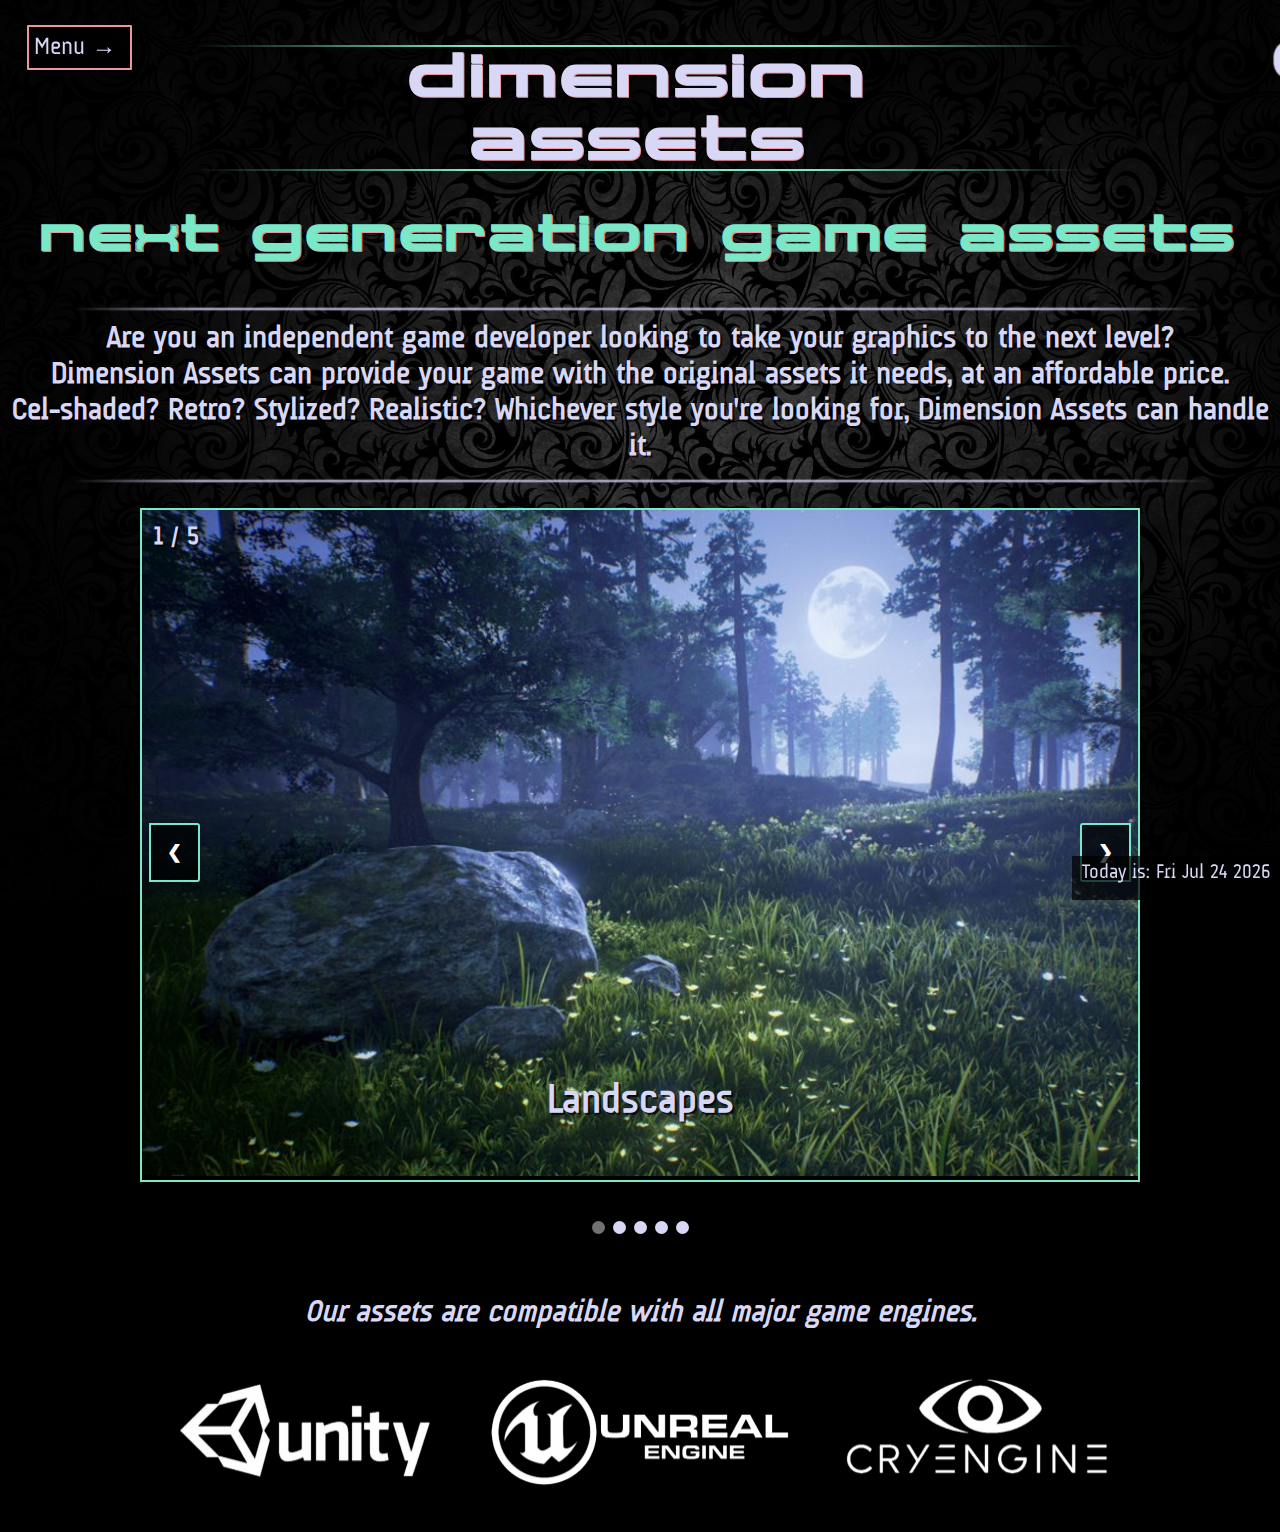
<file: index.htm>
﻿<!doctype html>

<html lang="en">
<head>
    <meta charset="utf-8">
    <link rel="stylesheet" type="text/css" href="Style2.css">
    <title>Dimension Assets</title>
    <meta name="description" content="HTML5 Template">   
</head>

<body>

    <div onmouseover="mouseOverMenu()" onmouseleave="mouseLeaveMenu()" class="dropdown" style="float:left;">
        <a class="dropbtn1" id="mainMenu">Menu &#8594;</a>
        <div class="dropdown-content" id="content" style="text-align:center; left:15px;">
            <a href="index.htm">Home</a>
            <a href="contactus.htm">Contact Us</a>
            <div class="dropdown2">
                <a onclick="productMenu()" id="productsLink" class="dropbtn2">Products &#8594;</a>
                <div id="myDropdown" class="dropdown-content2" style="left:8px;">
                    <a href="assets.htm">Assets</a>
                    <a href="packages.htm">Packages</a>
                </div>
            </div>
        </div>
    </div>

    <div class="textAlignCenter" style="align-content:center;">
        <header class="backgroundTransparent">
            <h1 class="color1 fontSpaceman" style="font-size:55px">dimension<br />assets<br /></h1>
        </header>

        <h2 class="color2 fontSpaceman" style="font-size:45px">next generation game assets<br /></h2>

        <img class="marginIncrease" src="images/Hr.png" width="100%" height="1%" />
        <br />
        <h3 class="first fontMain color1" style="font-size:30px">
            Are you an independent game developer looking to take your graphics to the next level? <br />
            Dimension Assets can provide your game with the original assets it needs, at an affordable price. <br />
            Cel-shaded? Retro? Stylized? Realistic? Whichever style you're looking for, Dimension Assets can handle it. <br />
        </h3>
    </div>
    <img class="marginIncrease" src="images/Hr.png" width="100%" height="1%" />
    <br />

    <div class="slideshow-container">
        <div class="mySlides fade">
            <div class="numbertext fontMain color1"><h3 style="font-size:25px">1 / 5</h3></div>
            <img src="images/landscape.jpg" style="width:100%">
            <div class="text"><h3 class="first fontMain color2 botAlign" style="font-size:40px">Landscapes</h3></div>
           
        </div>

        <div class="mySlides fade">
            <div class="numbertext fontMain color1"><h3 style="font-size:25px">2 / 5</h3></div>
            <img src="images/texture.jpg" style="width:100%">
            <div class="text"><h3 class="first fontMain color2 botAlign" style="font-size:40px">HD Textures</h3></div>
        </div>

        <div class="mySlides fade">
            <div class="numbertext fontMain color1"><h3 style="font-size:25px">3 / 5</h3></div>
            <img src="images/character.jpg" style="width:100%">
            <div class="text"><h3 class="first fontMain color2 botAlign" style="font-size:40px">Character Models</h3></div>
        </div>

        <div class="mySlides fade">
            <div class="numbertext fontMain color1"><h3 style="font-size:25px">4 / 5</h3></div>
            <img src="images/item.jpg" style="width:100%">
            <div class="text"><h3 class="first fontMain color2 botAlign" style="font-size:40px">Objects</h3></div>
        </div>

        <div class="mySlides fade">
            <div class="numbertext fontMain color1"><h3 style="font-size:25px">5 / 5</h3></div>
            <img src="images/structure.jpg" style="width:100%">
            <div class="text"><h3 class="first fontMain color2 botAlign" style="font-size:40px">Structures</h3></div>
        </div>

        <a class="prev" onclick="plusSlides(-1)">&#10094;</a>
        <a class="next" onclick="plusSlides(1)">&#10095;</a>
    </div>
    <br>

    <div style="text-align:center">
        <span class="dot" onclick="currentSlide(1)"></span>
        <span class="dot" onclick="currentSlide(2)"></span>
        <span class="dot" onclick="currentSlide(3)"></span>
        <span class="dot" onclick="currentSlide(4)"></span>
        <span class="dot" onclick="currentSlide(5)"></span>
    </div>

    <div class="textAlignCenter" style="align-content:center;">
        <h3 class="first fontMain color1 botAlign" style="font-size:30px">
            <em>Our assets are compatible with all major game engines.</em>
        </h3>
        <h3>
            <img class="spreadImgs" src="images/unity3d-logo.png" width="300" height="127"/>
            <img class="spreadImgs" src="images/unreal-engine-logo.png" width="300" height="127" />
            <img class="spreadImgs" src="images/cry-engine-logo.png" width="300" height="127" />
        </h3>
    </div>
    <br />
    <div class="overlay" style="font-size: 10px">
        <footer>
            <p id="date"></p>
            <script>
                var d = new Date();
                document.getElementById("date").innerHTML = "\tToday is: " + d.toDateString() + "   ";
            </script>
        </footer>
    </div>
    <script src="FirstScript.js"></script>  
</body>
</html>
</file>
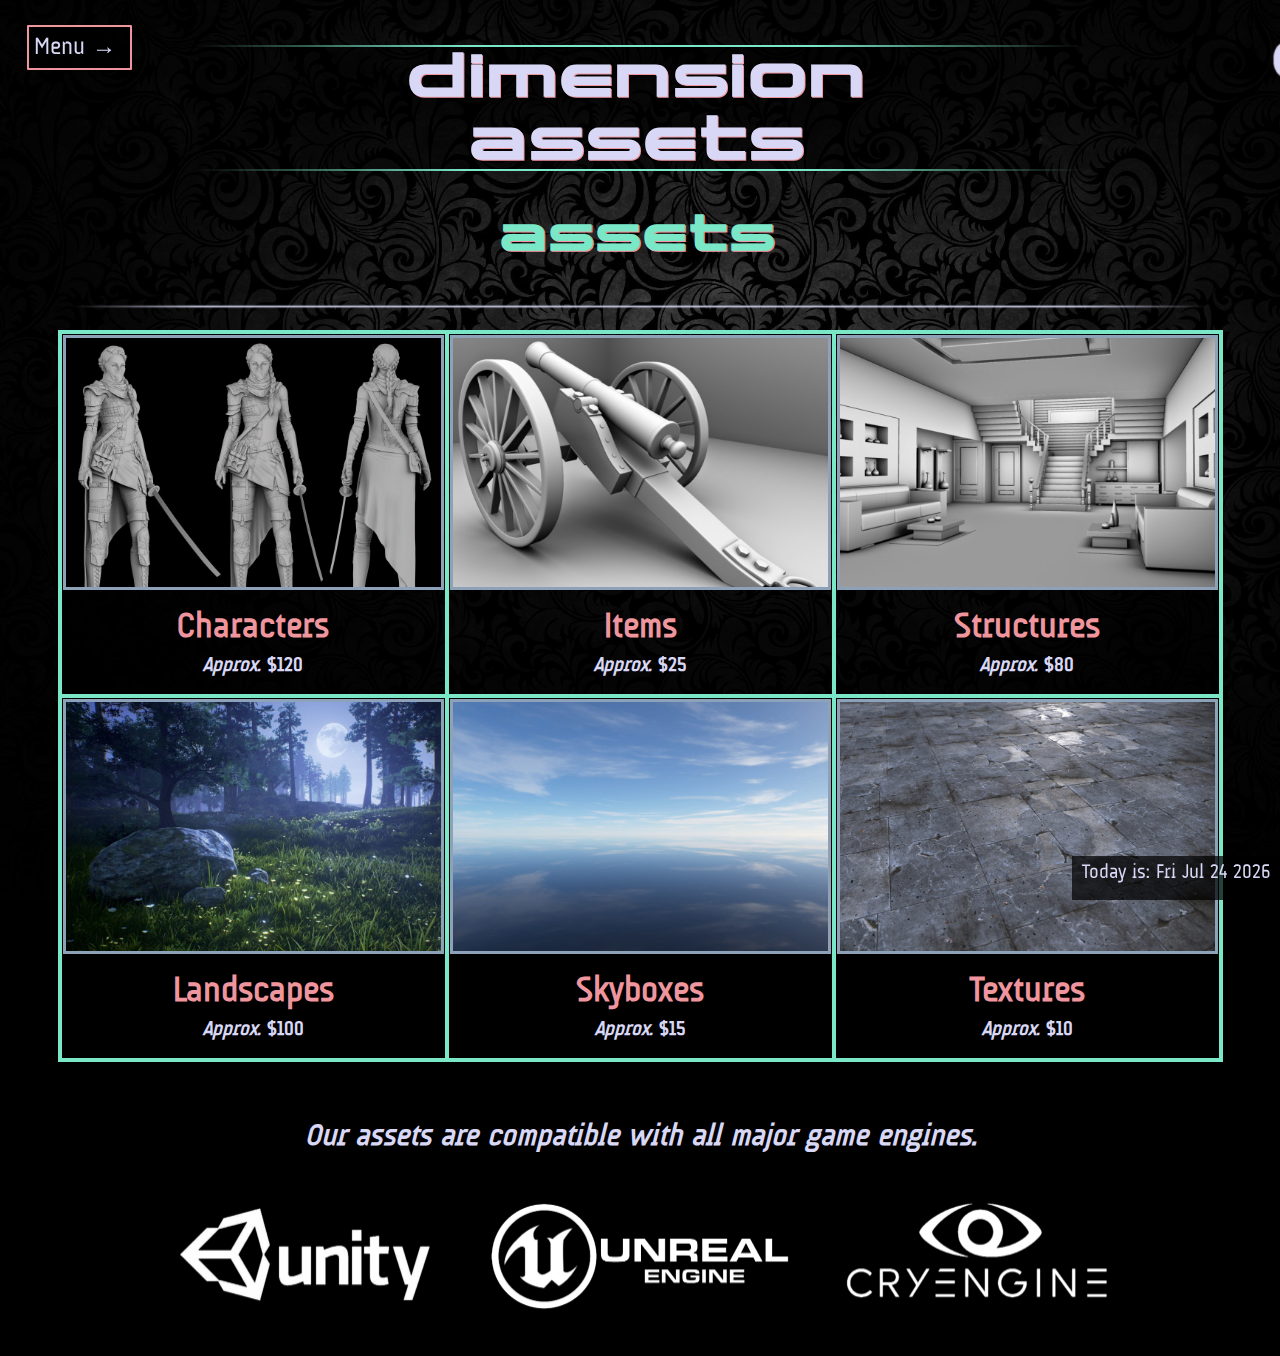
<file: assets.htm>
﻿<!doctype html>

<html lang="en">
<head>
    <meta charset="utf-8">
    <link rel="stylesheet" type="text/css" href="Style2.css">
    <title>Dimension Assets</title>
    <meta name="description" content="HTML5 Template">
    <style>
        .marginIncrease 
        {
            margin-top: 6px;
            margin-bottom: 17px;
        }
    </style>
</head>

<body>

    <div onmouseover="mouseOverMenu()" onmouseleave="mouseLeaveMenu()" class="dropdown" style="float:left;">
        <a class="dropbtn1" id="mainMenu">Menu &#8594;</a>
        <div class="dropdown-content" id="content" style="text-align:center; left:15px;">
            <a href="index.htm">Home</a>
            <a href="contactus.htm">Contact Us</a>
            <div class="dropdown2">
                <a onclick="productMenu()" id="productsLink" class="dropbtn2">Products &#8594;</a>
                <div id="myDropdown" class="dropdown-content2" style="left:8px;">
                    <a href="assets.htm">Assets</a>
                    <a href="packages.htm">Packages</a>
                </div>
            </div>
        </div>
    </div>

    <div class="textAlignCenter" style="align-content:center;">
        <header class="backgroundTransparent">
            <h1 class="color1 fontSpaceman" style="font-size:55px">Dimension<br />Assets<br /></h1>
        </header>

        <h2 class="color2 fontSpaceman" style="font-size:45px">Assets<br /></h2>
        <img class="marginIncrease" src="images/Hr.png" width="100%" height="1%" />
        <br />

        <table rules="all" class="fontMain color1" style="font-size:30px">
            <colgroup>
                <col span="1" style="width: 20%;">
                <col span="1" style="width: 20%;">
                <col span="1" style="width: 20%;">
            </colgroup>

            <tr>
                <td><p.picture><img class="picture" src="images/character.jpg" height="255" width="381" /></p.picture></td>
                <td><p.picture><img class="picture" src="images/item.jpg" height="255" width="381" /></p.picture></td>
                <td><p.picture><img class="picture" src="images/structure.jpg" height="255" width="381" /></p.picture></td>
            </tr>
            <tr>
                <th><h3 class="second">Characters</h3><p><em>Approx.</em> $120</p></th>
                <th><h3 class="second">Items</h3><p><em>Approx.</em> $25</p></th>
                <th><h3 class="second">Structures</h3><p><em>Approx.</em> $80</p></th>
            </tr>
            <tr>
                <td><p.picture><img class="picture" src="images/landscape.jpg" height="255" width="381" /></p.picture></td>
                <td><p.picture><img class="picture" src="images/skybox.jpg" height="255" width="381" /></p.picture></td>
                <td><p.picture><img class="picture" src="images/texture.jpg" height="255" width="381" /></p.picture></td>
            </tr>
            <tr>
                <th><h3 class="second">Landscapes</h3><p><em>Approx.</em> $100</p></th>
                <th><h3 class="second">Skyboxes</h3><p><em>Approx.</em> $15</p></th>
                <th><h3 class="second">Textures</h3><p><em>Approx.</em> $10</p></th>
            </tr>

        </table>
    </div>
    <div class="textAlignCenter" style="align-content:center;">
        <h3 class="first fontMain color1 botAlign" style="font-size:30px">
            <em>Our assets are compatible with all major game engines.</em>
        </h3>
        <h3>
            <img class="spreadImgs" src="images/unity3d-logo.png" width="300" height="127" />
            <img class="spreadImgs" src="images/unreal-engine-logo.png" width="300" height="127" />
            <img class="spreadImgs" src="images/cry-engine-logo.png" width="300" height="127" />
        </h3>
    </div>
    <br />
    <div class="overlay" style="font-size: 10px">
        <footer>
            <p id="date"></p>
            <script>
                var d = new Date();
                document.getElementById("date").innerHTML = "\tToday is: " + d.toDateString() + "   ";
            </script>
        </footer>
    </div>
    <script src="FirstScript.js"></script>
</body>
</html>
</file>
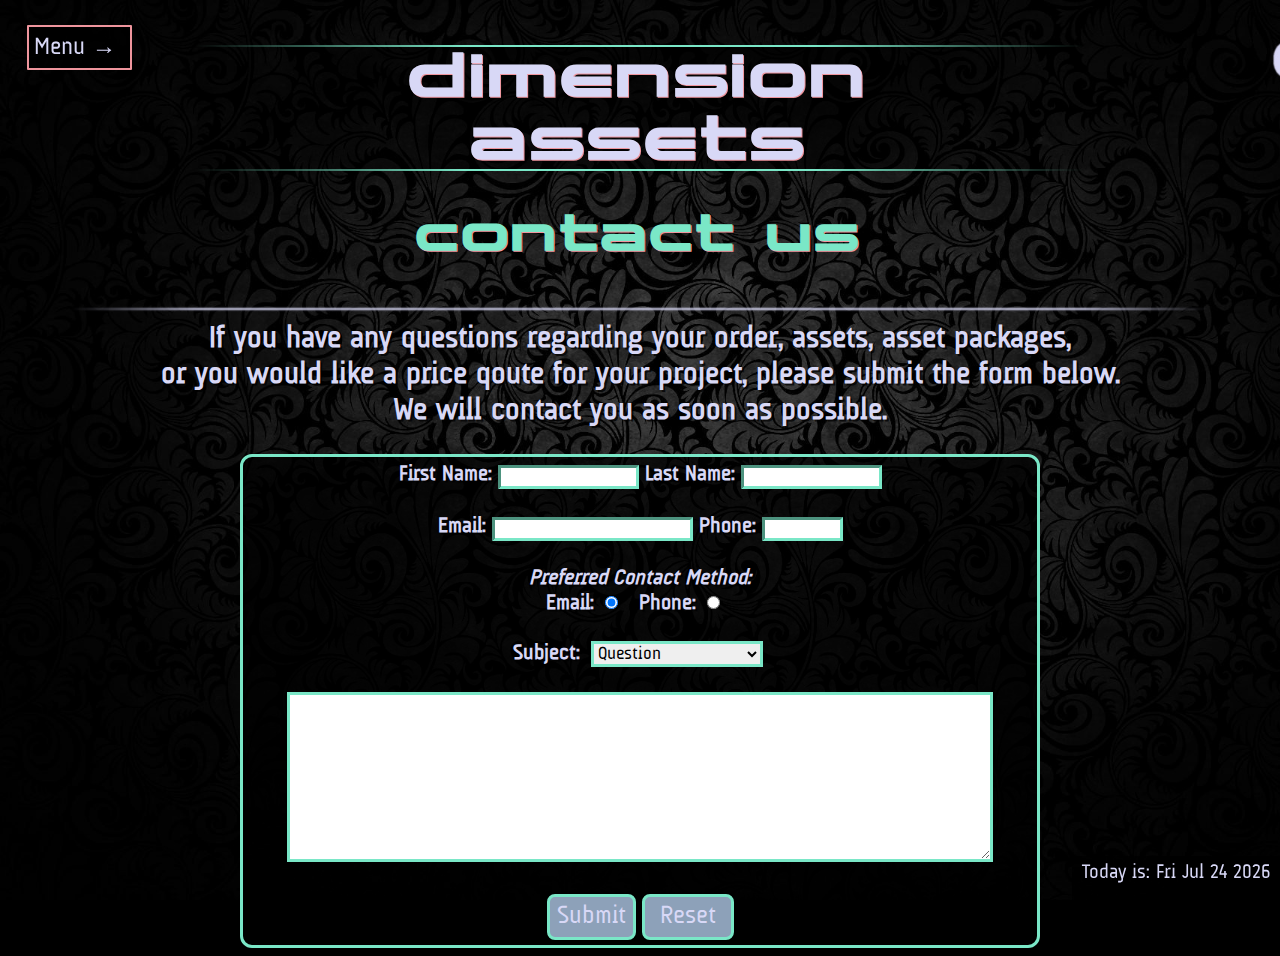
<file: contactus.htm>
﻿<!doctype html>

<html lang="en">
<head>
    <meta charset="utf-8">
    <link rel="stylesheet" type="text/css" href="Style2.css">
    <title>Dimension Assets</title>
    <meta name="description" content="HTML5 Template">
    
</head>

<body>

    <div onmouseover="mouseOverMenu()" onmouseleave="mouseLeaveMenu()" class="dropdown" style="float:left;">
        <a class="dropbtn1" id="mainMenu">Menu &#8594;</a>
        <div class="dropdown-content" id="content" style="text-align:center; left:15px;">
            <a href="index.htm">Home</a>
            <a href="contactus.htm">Contact Us</a>
            <div class="dropdown2">
                <a onclick="productMenu()" id="productsLink" class="dropbtn2">Products &#8594;</a>
                <div id="myDropdown" class="dropdown-content2" style="left:8px;">
                    <a href="assets.htm">Assets</a>
                    <a href="packages.htm">Packages</a>
                </div>
            </div>
        </div>
    </div>
   
    <div class="textAlignCenter" style="align-content:center;">
        <header class="backgroundTransparent">
            <h1 class="color1 fontSpaceman" style="font-size:55px">Dimension<br />Assets<br /></h1>
        </header>

        <h2 class="color2 fontSpaceman" style="font-size:45px">Contact Us<br /></h2>

        <img class="marginIncrease" src="images/Hr.png" width="100%" height="1%" />
        <br />
        <h3 class="first fontMain color1" style="text-align:center; font-size:30px;">
            If you have any questions regarding your order, assets, asset packages, <br />
            or you would like a price qoute for your project, please submit the form below.<br />
            We will contact you as soon as possible.
        </h3>


        <form name="contactForm" action="" style="align-content:center">
            <h3 class="first" style="text-align:center">
                <label>
                    First Name:
                    <input type="text" id="fN" name="firstName" size="20" required />
                </label>
                <label>
                    Last Name:
                    <input type="text" id="lN" name="lastName" size="20" required />
                </label>
                <br />
                <br />
                <label>
                    Email:
                    <input type="email" id="eM" name="email" size="30" required />
                </label>
                <label>
                    Phone:
                    <input type="tel" id="pN" name="phone" size="10" max="10" required />
                </label>
                <br />
                <br />
                <em> Preferred Contact Method: </em><br />
                <label>
                    Email:
                    <input class="radial" type="radio" name="method" checked />
                </label>
                <label>
                    Phone:
                    <input class="radial" type="radio" name="method" />
                </label>
                <br />
                <br />
                <label>
                    Subject:
                    <select style="font-size:large" name="subject">
                        <option> Question </option>
                        <option> Price Quote </option>
                        <option> Problem </option>
                        <option> Order Status Update </option>
                    </select>
                </label>
                <br />
                <br />
                <textarea id="cM" name="comment" rows="10" required></textarea>
                <br />
                <br />
                <input type="button" id="sub" value="Submit" onclick="checkForm()" class="button1" />
                <input type="reset" value="Reset" class="button2" />
            </h3>

        </form>
    </div>  
    <div class="overlay" style="font-size: 10px">
        <footer>
            <p id="date"></p>
            <script>
                var d = new Date();
                document.getElementById("date").innerHTML = "\tToday is: " + d.toDateString() + "   ";
            </script>
        </footer>
    </div>
    <script src="FirstScript.js"></script>
</body>

</html>
</file>
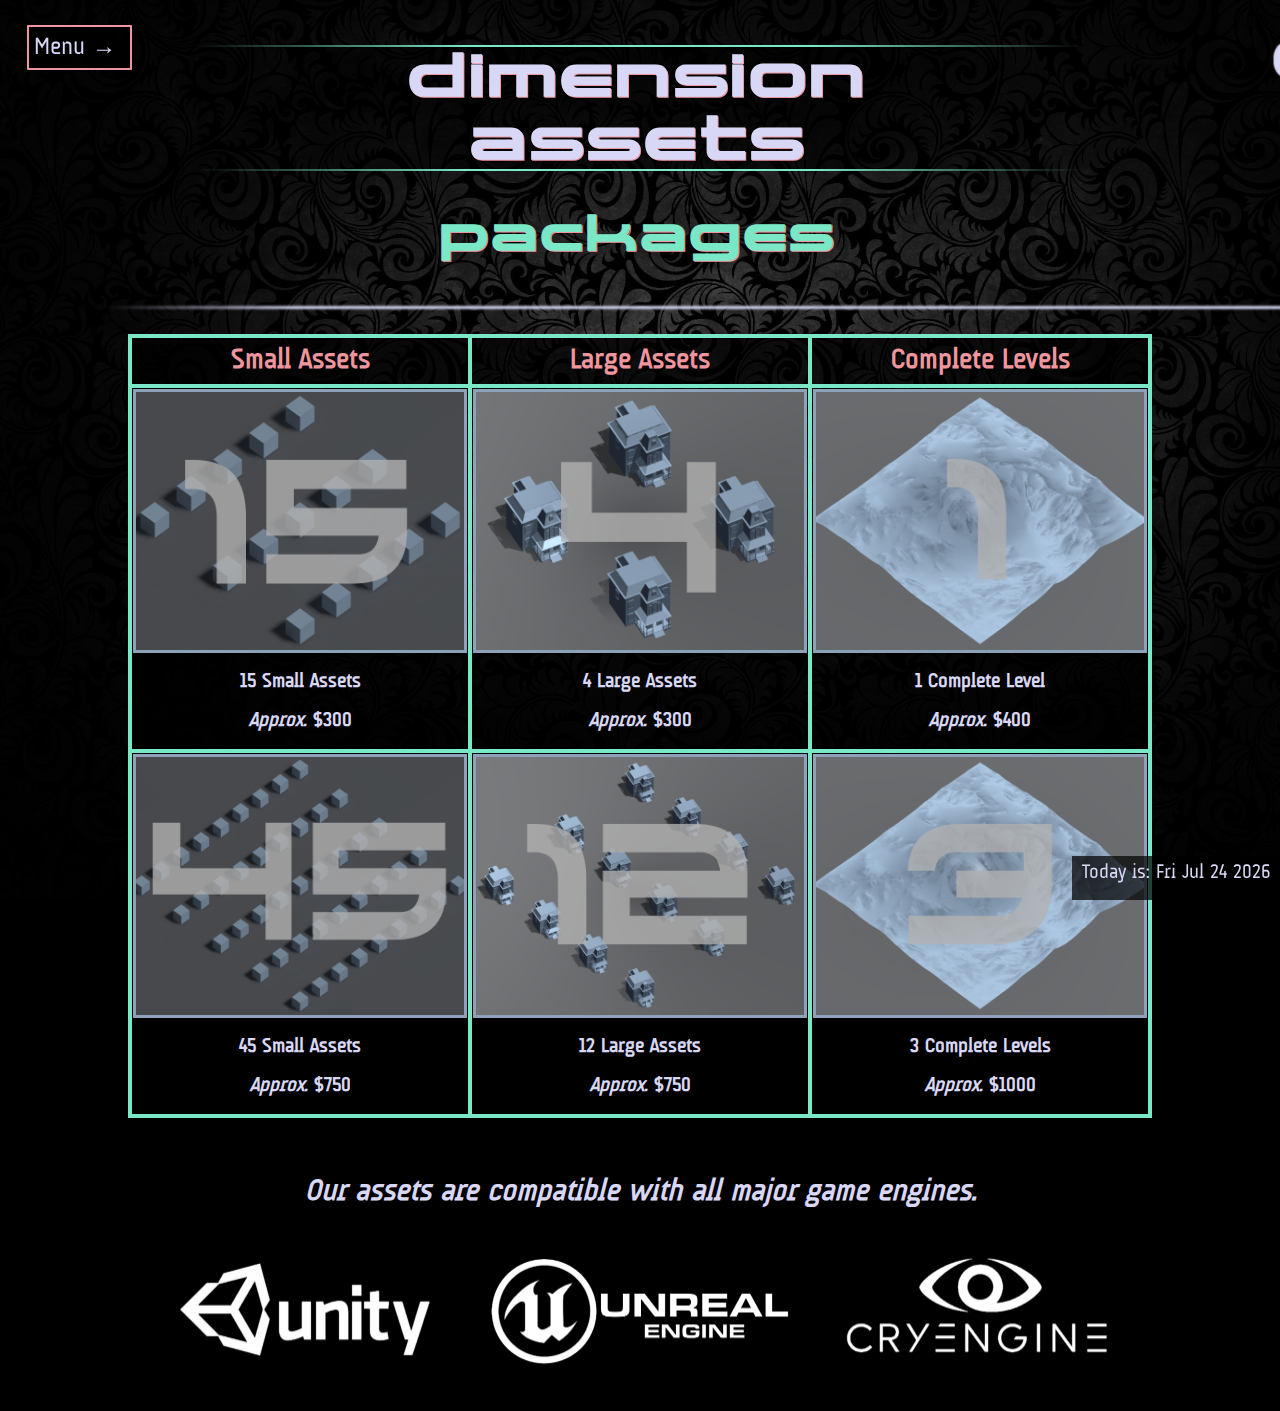
<file: packages.htm>
﻿<!doctype html>

<html lang="en">
<head>
    <meta charset="utf-8">
    <link rel="stylesheet" type="text/css" href="Style2.css">
    <title>Dimension Assets</title>
    <meta name="description" content="HTML5 Template">
</head>

<body>

    <div onmouseover="mouseOverMenu()" onmouseleave="mouseLeaveMenu()" class="dropdown" style="float:left;">
        <a class="dropbtn1" id="mainMenu">Menu &#8594;</a>
        <div class="dropdown-content" id="content" style="text-align:center; left:15px;">
            <a href="index.htm">Home</a>
            <a href="contactus.htm">Contact Us</a>
            <div class="dropdown2">
                <a onclick="productMenu()" id="productsLink" class="dropbtn2">Products &#8594;</a>
                <div id="myDropdown" class="dropdown-content2" style="left:8px;">
                    <a href="assets.htm">Assets</a>
                    <a href="packages.htm">Packages</a>
                </div>
            </div>
        </div>
    </div>
    

    <div class="textAlignCenter" style="align-content:center;">
        <header class="backgroundTransparent">
            <h1 class="color1 fontSpaceman" style="font-size:55px">Dimension<br />Assets<br /></h1>
        </header>

        <h2 class="color2 fontSpaceman" style="font-size:45px">Packages<br /></h2>
        <img class="marginIncrease" src="images/Hr.png" width="auto" height="9px" />

        <table rules="all" class="fontMain color1" style="font-size:30px">

            <colgroup>
                <col span="1" style="width: 20%;">
                <col span="1" style="width: 20%;">
                <col span="1" style="width: 20%;">
            </colgroup>

            <tr style="font-size: x-large">
                <th colspan="1"><h3 class="second">Small Assets</h3></th>
                <th colspan="1"><h3 class="second">Large Assets</h3></th>
                <th colspan="1"><h3 class="second">Complete Levels</h3></th>
            </tr>;
            <tr>
                <td><p.picture><img class="picture" src="images/15package.png" height="264" width="334" /></p.picture></td>
                <td><p.picture><img class="picture" src="images/4largepackage.png" height="264" width="334" /></p.picture></td>
                <td><p.picture><img class="picture" src="images/1landscapepackage.png" height="264" width="334" /></p.picture></td>
            </tr>
            <tr>
                <th><p>15 Small Assets</p><p><em>Approx.</em> $300</p></th>
                <th><p>4 Large Assets</p><p><em>Approx.</em> $300</p></th>
                <th><p>1 Complete Level</p><p><em>Approx.</em> $400</p></th>
            </tr>
            <tr>
                <td><p.picture><img class="picture" src="images/45package.png" height="264" width="334" /></p.picture></td>
                <td><p.picture><img class="picture" src="images/12largepackage.png" height="264" width="334" /></p.picture></td>
                <td><p.picture><img class="picture" src="images/3landscapepackage.png" height="264" width="334" /></p.picture></td>
            </tr>
            <tr>
                <th><p>45 Small Assets</p><p><em>Approx.</em> $750</p></th>
                <th><p>12 Large Assets</p><p><em>Approx.</em> $750</p></th>
                <th><p>3 Complete Levels</p><p><em>Approx.</em> $1000</p></th>
            </tr>

        </table>
    </div>
    <div class="textAlignCenter" style="align-content:center;">
        <h3 class="first fontMain color1 botAlign" style="font-size:30px">
            <em>Our assets are compatible with all major game engines.</em>
        </h3>
        <h3>
            <img class="spreadImgs" src="images/unity3d-logo.png" width="300" height="127" />
            <img class="spreadImgs" src="images/unreal-engine-logo.png" width="300" height="127" />
            <img class="spreadImgs" src="images/cry-engine-logo.png" width="300" height="127" />
        </h3>
    </div>
    <br />
    <div class="overlay" style="font-size: 10px">
        <footer>
            <p id="date"></p>
            <script>
                var d = new Date();
                document.getElementById("date").innerHTML = "\tToday is: " + d.toDateString() + "   ";
            </script>
        </footer>
    </div>
    <script src="FirstScript.js"></script>
</body>
</html>
</file>
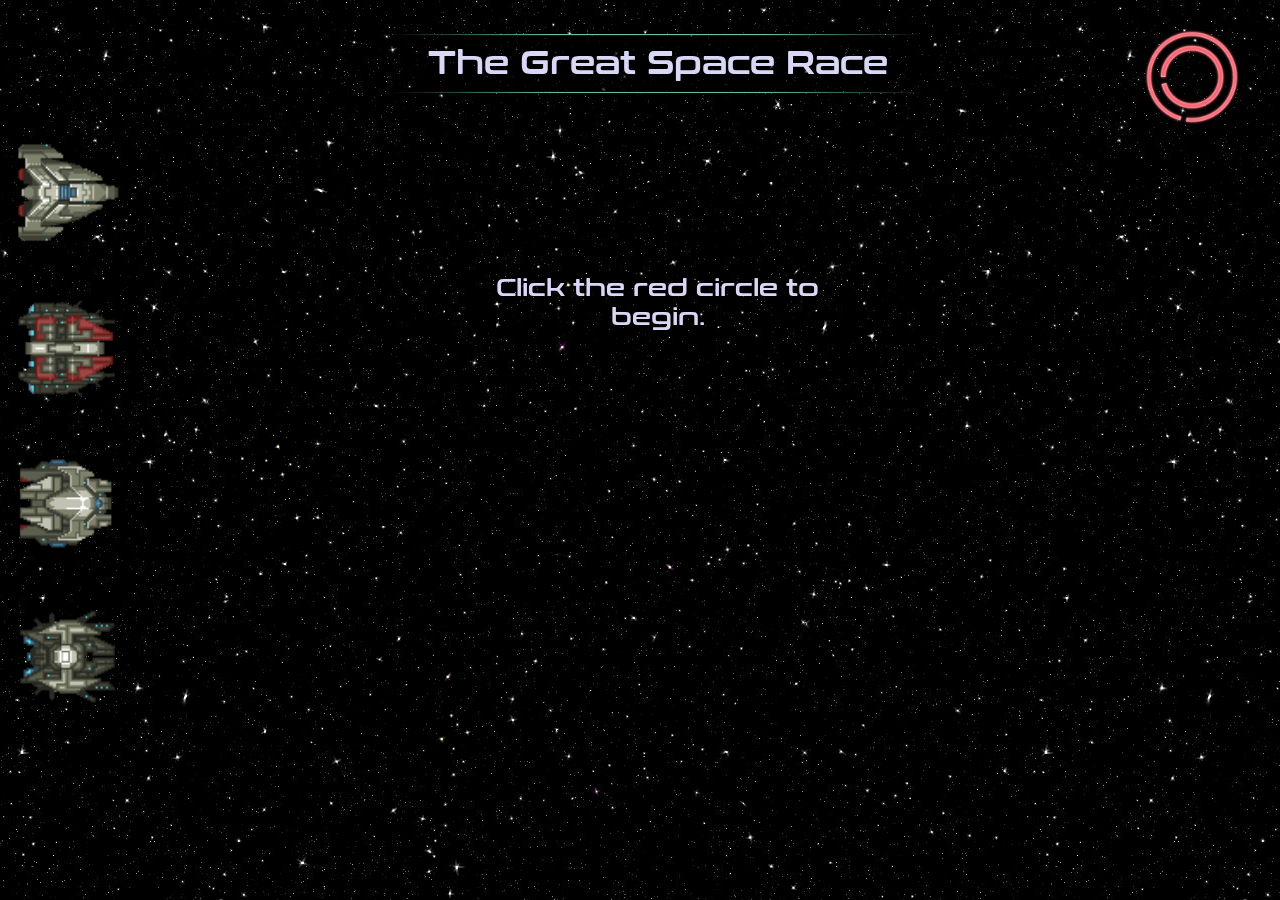
<file: spacerace.htm>
﻿<!doctype html>

<html lang="en">
<head>
    <meta charset="utf-8">
    <link rel="stylesheet" type="text/css" href="MainStyle.css">
    <title>The Great Space Race</title>
    <meta name="description" content="HTML5 Template">   
</head>
<body style="background-color:black;" onload="DynamicSizes()">
    <div class="title ">
        The Great Space Race
    </div>
    <a onclick="Reset()" id="message" class="message">Click the red circle to begin.</a>
    
    <div class="goLight"><a id="startButton" onclick="GameStarted()" class="lightButton"></a></div>
    
    <div id="ship1" class="ship" style="margin-top:10%;"><img id="ship4img" class="shipImg" src="srimages/Ship4.png" style="width: 100px; height: 100px;" /></div>
    <div id="ship2" class="ship"><img id="ship2img" class="shipImg" src="srimages/Ship2.png" style="width: 100px; height: 100px; " /></div>
    <div id="ship3" class="ship"><img id="ship3img" class="shipImg" src="srimages/Ship3.png" style="width: 100px; height: 100px; " /></div>
    <div id="ship4" class="ship"><img id="ship1img" class="shipImg" src="srimages/Ship1.png" style="width: 100px; height: 100px; " /></div>

    <div class="overlay" id="background1" style="z-index:-3; background-image:url(srimages/Stars.png)">
       <div class="overlay" id="background2" style="z-index:-2; background-image:url(srimages/Stars2.png)">
            <div class="overlay" id="background3" style="z-index:-1; background-image:url(srimages/Stars3.png)"></div>
       </div>
    </div>

    <script src="SpaceRaceScript.js"></script>  
</body>
</html>
</file>
<file: Style2.css>
﻿.overlay{position:fixed; top: 0; left:0; height:10%; z-index: 1; overflow: auto; padding-top: 2%; transition: 0.5s;}

.overlayRight{position:fixed; top: 0; left:0; height:10%; z-index: 1; overflow: auto; padding-top: 2%; transition: 0.5s;}
         
@font-face 
        {
            font-family: spaceman;
            src: url('fonts/SPACEMAN.otf');
        }

@font-face 
        {
            font-family: audimat;
            src: url('fonts/AUdimat-Regular.otf');
        }

.botAlign
        {          
            margin-top: 1.5cm;
            margin-bottom: 1cm;
        }

.spreadImgs
        {
            color:#D8D8F6;
            margin-left: 15px;
             margin-right: 15px;
        }

* {box-sizing:border-box}

.slideshow-container {
  max-width: 1000px;
  position: relative;
  z-index: 1;
  padding: 0px;
  margin: auto;
  margin-bottom:20px;
   margin-top:20px;
  background-color:black;
  border:solid 2px #7AE7C7;
}

.mySlides {
    display: none;
}

.prev, .next {
  cursor: pointer;
  position: absolute;
  top: 50%;
  width: auto;
  margin-top: -22px;
  padding: 16px;
  color: white;
  font-weight: bold;
  font-size: 18px;
  transition: 0.6s ease;
  border-radius: 0 3px 3px 0;
}

.next {
  right: 0;
  border-radius: 3px 0 0 3px;
}

.prev:hover, .next:hover {
  background-color: rgba(0,0,0,0.8);
}

.text {
  color: #f2f2f2;
  font-size: 15px;
  padding: 8px 12px;
  position: absolute;
  bottom: 8px;
  width: 100%;
  text-align: center;
}

.numbertext {
  color: #f2f2f2;
  font-size: 12px;
  padding: 8px 12px;
  position: absolute;
  top: 0;
}

.dot {
  cursor:pointer;
  height: 13px;
  width: 13px;
  margin: 0 2px;
  background-color: #D8D8F6;
  border-radius: 50%;
  display: inline-block;
  transition: background-color 0.6s ease;
}

.active, .dot:hover {
  background-color: #717171;
}

.fade {
  -webkit-animation-name: fade;
  -webkit-animation-duration: 1.5s;
  animation-name: fade;
  animation-duration: 1.5s;
}

@-webkit-keyframes fade {
  from {opacity: .4} 
  to {opacity: 1}
}

@keyframes fade {
  from {opacity: .4} 
  to {opacity: 1}
}

.dropbtn1 
        {
              
              background-image: url(images/transparency.png);
             background-size: cover;
             transition-duration: 0.25s;          
            color: #D8D8F6;
            border: solid 2px #EF959D;
             min-width: 105px;
            padding: 5px;
            margin-bottom:0;
            text-align:left;
            font-size: x-large;
            font-family: audimat, Verdana, Helvetica, sans-serif;
            cursor: pointer;
        }

.dropdown 
        {
            z-index: 100;
             top: 20px; 
             left: 20px;                        
             position: fixed;
             display: inline-block;           
        }

.dropdown-content 
        {
            transition-duration: 0.5s; 
             background-image: url(images/transparency.png);
             background-size: cover;
             display: none;
             position: absolute;
             right: 0;            
             box-shadow: 0px 8px 16px 0px rgba(0,0,0,0.2);
             z-index: 20;
             min-width: 150px;
        }      

.dropdown-content a 
        {             
             text-decoration: none;
             display: block;
        }
        
.dropdown-content a:hover {background-color: #7AE7C7} 

.dropdown:hover .dropdown-content 
        { 
             display: block;
        }
        
.dropdown:hover .dropbtn1 
        {
              background-color: #EF959D;
        }  

.dropbtn2 {
            background-image: url(images/transparency.png);
             background-size: cover;
             transition-duration: 0.5s;          
            color: #D8D8F6;
            border: solid 2px #7AE7C7;
             min-width: 136px;
            margin: 0;
            text-align:left;
            font-size: x-large;
            font-family: audimat, Verdana, Helvetica, sans-serif;
            cursor: pointer;
}

.dropbtn2:hover, .dropbtn2:focus {
    background-color: #EF959D;
}

.dropdown2 {                            
             position: relative;
             display: inline-block;   
}

.dropdown-content2 {
    transition-duration: 0.5s; 
             background-image: url(images/transparency.png);
             background-size: cover;
             display: none;
             position: absolute;
             left: 0;            
             box-shadow: 0px 8px 16px 0px rgba(0,0,0,0.2);
             z-index: 20;
             min-width: 150px;
}

.dropdown-content2 a {  
    text-decoration: none;
    display: block;
}

.dropdown-content2 a:hover {background-color: #7AE7C7;}

.dropdown2:hover .dropbtn2 
        {
              background-color: #7AE7C7;             
        }  

.show {display:block;}

a.active
        {           
             
             color: #D8D8F6;
             border-color: #EF959D;  
        }
        
a:hover:not(.active)
        {                       
             color: #D8D8F6;         
        }             
        
a
        {     
            z-index: 100;
            padding:5px;
            transition-duration: 0.25s;      
            margin-top: 5px;
            margin-bottom: 5px;          
            color: #D8D8F6;
            background-image: url(images/transparency.png);
             background-size: cover;
            border: solid 2px #7AE7C7;
            border-radius: 1px;
            font-size: x-large;
            font-family: audimat, Verdana, Helvetica, sans-serif;
           
        }
               
td
        {
             border: 4px solid;
             border-bottom: none;
        }

th
         {
             border: 4px solid;
             border-top: none;
             border-bottom: none;
        }

p
        {    
            margin-top: 5px;
            margin-bottom: 15px;         
            color: #D8D8F6;
            font-family: audimat, Verdana, Helvetica, sans-serif;
            font-size:20px;
        }

h3
        {
            
             margin-top: 5px;
            margin-bottom: 5px;
        }
        
h1, h2{

            text-shadow: 1px 1px #EF959D;
        }      

h3{

            text-shadow: 2px 2px  rgba(0, 0, 0, 0.74);
        }

img.picture
         {
             border: 3px solid;           
         }
      
hr
       {
           border: 1px solid #D8D8F6;
           width: 95%;
           color:  #D8D8F6;
           background-color: #D8D8F6;
       }

header{
            margin:auto;
            margin-left: 15%;
            margin-right: 15%;
        }

li, a
        {
             display:block;
             text-decoration:none;         
             margin-left:7px;
             margin-right:7px;
        }

ul
        {
            background-image: url(images/transparency.png);
            background-size: cover;
            list-style-type: none;
            margin: 0;
            padding: 0;
            border-style: solid;
            border-width: 3px;
            border-color: #7AE7C7;          
        }

body
        {
            position: relative;
           background-color: black;
           background-image: url(images/indexbackground3.jpg);
           background-repeat: no-repeat;
           background-size: cover;
           background-attachment: fixed;
        }

.pageFill 
        {
            width: auto;
            height: auto;
            padding-right:10px;

        }

footer
         {      
            position:fixed;
             bottom:0;
              right:0;
                padding-right:10px;
                 padding-left:10px;
                 background-image: url(images/transparency.png);
            background-repeat: no-repeat;
            background-size: cover;
             
         }

table 
        {
            background-image: url(images/transparency.png);
            background-repeat: no-repeat;
            background-size: cover;
            margin-left: auto;
            margin-right: auto;
            width: 1024px;
            padding-left: 15px;
            padding-right: 15px;
            border: 4px solid;
            border-radius: 12px;
            color: white;
            text-align: center;
            font-family: audimat, Verdana, Helvetica, sans-serif;
        }

form 
        {
            background-image: url(images/transparency.png);
            background-repeat: no-repeat;
            background-size: cover;
            margin-left: auto;
            margin-right: auto;
            margin-top: 25px;
            width: 800px;
            padding-left: 5px;
            padding-right: 5px;
            border: 2px solid;
            border-width:medium;
            border-radius: 12px;            
            color: white;
            text-align: center;
            font-family: audimat, Verdana, Helvetica, sans-serif;
            border-color: #7AE7C7;
             font-size:large;
        }      
         
input.button1
        {  
           font-size:larger;
           background-color: #8DA1B9;
           color: #D8D8F6;
           border-radius: 8px;
           border-style:solid;
           border-color:#7AE7C7;          
           padding: 5px 7px;    
           text-align:center;
        }
         
input.button2
        {
           font-size:larger;
           background-color: #8DA1B9;
           color: #D8D8F6;
           border-radius: 8px;
           border-style:solid;
           border-color:#7AE7C7;
           padding: 5px 15px;
           text-align:center;
        }
      
label
        {
            font-family: audimat, Verdana, Helvetica, sans-serif;
        }
        
input.button1:hover
        {
           background-color: #7AE7C7;
           color: #8DA1B9;
           border-style:solid;
           border-color:#7AE7C7;
        }

input.button2:hover
        {
           background-color: #7AE7C7;
           color: #8DA1B9;
           border-style:solid;
           border-color:#7AE7C7;          
        }

input
       {
           transition-duration: 0.5s;
           margin-left: auto;
           margin-right: auto;
           border-bottom-style: solid;
           border-width: medium;
           font-family: audimat, Verdana, Helvetica, sans-serif;       
        }

input.radial
        {
           margin-left: 5px;
           margin-right: 15px; 
        }
        
select
       {
           margin-left: 5px;
           margin-right: 5px;
           font-family: audimat, Verdana, Helvetica, sans-serif;
           border-bottom-style: solid;
           border-width: medium;
       }

textarea
       {
           margin-left:auto;
           margin-right:auto;
           width: 90%;
           border-bottom-style: solid;
           border-width: medium;
           font-family: audimat, Verdana, Helvetica, sans-serif; 
       } 
     
html, body
         {
            min-height: 100%;
         } 

label, h3.first
       {
            color: #D8D8F6;
       }

td, th, table, tr
       {
           border-color: #7AE7C7;
       }  
       
img.picture
       {
            border-color: #8DA1B9;
       }

h3.second 
       {
            color: #EF959D;
       }

input, select, textarea
       {
           border-color: #7AE7C7;
       }

form
       {
           border-color: #7AE7C7;
       }

.backgroundColor1{background-color: #D8D8F6;}
.backgroundColor2{background-color: #8DA1B9;}
.backgroundTransparent{background-image: url(images/transparencyBar.png); background-repeat: no-repeat; background-size: 100% 100%;}
.backgroundTransparentPlain{background-image: url(images/transparencyBarPlain.png); background-repeat: no-repeat; background-size: cover;}

.color1{color: #D8D8F6;}
.color2{color: #7AE7C7;}
        
.textAlignCenter{text-align:center;}
.fontSpaceman{font-family:spaceman;}
.fontMain{font-family: audimat, Verdana, Helvetica, sans-serif;}
</file>
<file: MainStyle.css>
﻿@font-face 
        {
            font-family: spaceman;
            src: url('fonts/conthrax-sb.ttf');
        }

@font-face 
        {
            font-family: audimat;
            src: url('fonts/AUdimat-Regular.otf');
        }

.overlay
{
  position:fixed;
  background-repeat:repeat;
  overflow:auto;  
  top:0;
  left:0;
  width:100%;
 height:100%;
 z-index:-1; 
}

.transition 
{
  -webkit-transition: all .5s linear;
  -moz-transition: all .5s linear;
  -o-transition: all .5s linear;
   transition: all .5s linear;
}

.message
{
    background-image:none;
   border:none; 
    font-family: spaceman;
    font-size:x-large;
    text-align:center;
    align-content:center;
    color:#D8D8F6;
    padding:10px;
    position: fixed;
    margin-left: 34%;
    margin-right: 34%;
    margin-top: 20%;
    margin-bottom: auto;
    width: 32%;
    height: auto;
    z-index: 100;
}

.title
{
    background-image: url(images/transparencyBar.png);
    background-repeat: no-repeat;
    background-size: 100% 100%;
    font-family: spaceman;
    font-size:xx-large;
    text-align:center;
    align-content:center;
    color:#D8D8F6;
    padding:10px;
    position: fixed;
    width: 40%;
    margin-left: 30%;
    margin-right: 30%;
    margin-top: 2%;
}

.ship
{   
   position:relative;    
   left:0%;  
   z-index: 5;
   margin-top: 3%;
   overflow: hidden;
}

.shipImg
{
 
}

.goLight
{
    text-align:center;
    position:fixed;
    float:right;
    top: 3%;
   right: 3%;
    z-index: 100;
}

a
{
    display:inline-block;
    background-image: url(srimages/RedLight.png);
    background-repeat: no-repeat;
    background-size: 100px 100px;
    width: 100px;
    height: 100px;
}

a:hover{

    text-decoration:none;
    cursor: pointer;
}

body, html
{    
    overflow: hidden;
}
</file>
